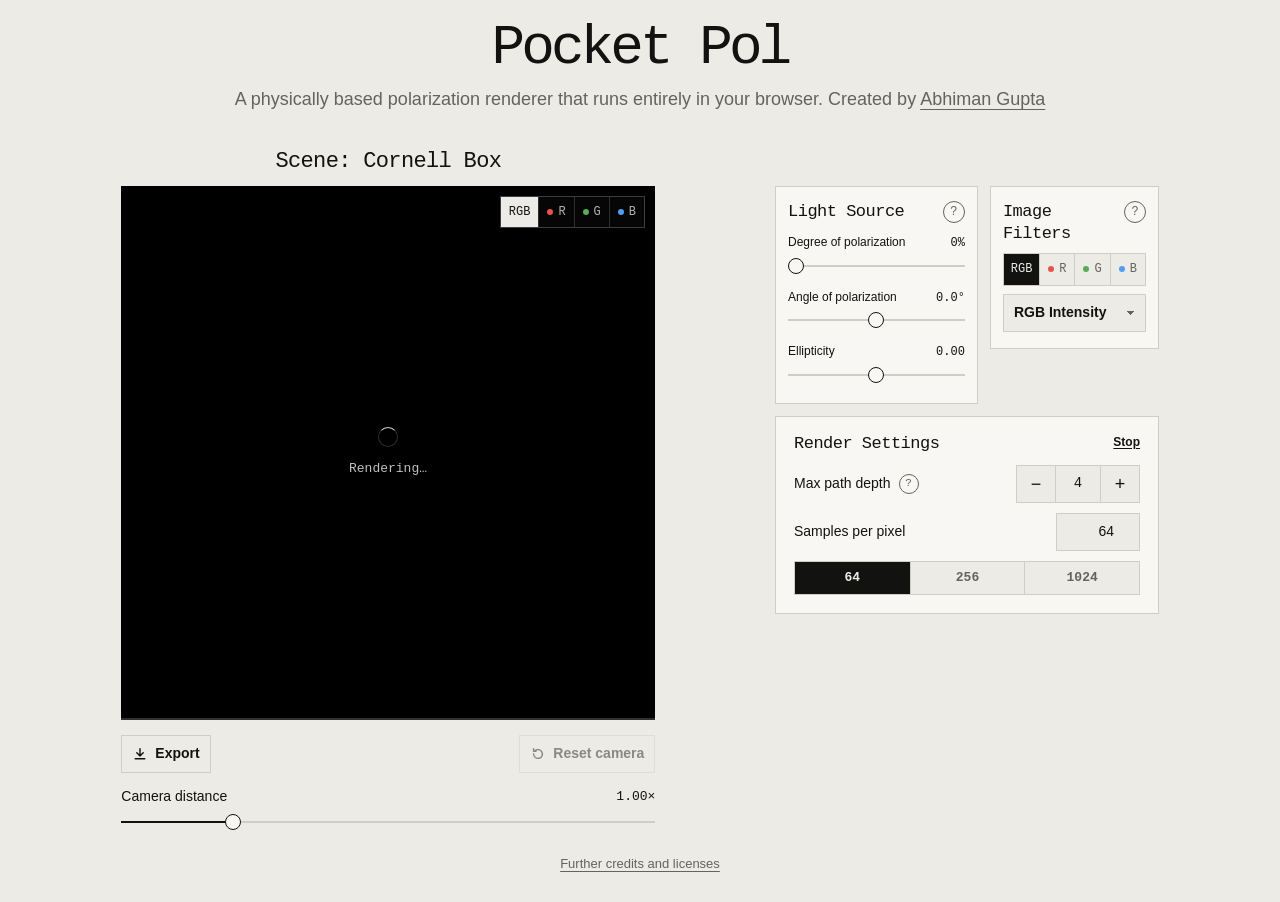
<file: web/index.html>
<!doctype html>
<html lang="en">
<head>
  <meta charset="utf-8">
  <meta http-equiv="Content-Security-Policy" content="default-src 'self'; script-src 'self'; worker-src 'self'; connect-src 'self'; img-src 'self' data: blob:; style-src 'self' https://fonts.googleapis.com; font-src https://fonts.gstatic.com; object-src 'none'; base-uri 'self'; form-action 'none'">
  <meta name="referrer" content="strict-origin-when-cross-origin">
  <meta name="viewport" content="width=device-width,initial-scale=1,viewport-fit=cover">
  <meta name="color-scheme" content="light">
  <meta name="theme-color" content="#ecebe6">
  <meta name="description" content="A physically based polarization renderer that runs entirely in your browser.">
  <title>Pocket Pol: A physically based polarization renderer in your browser</title>
  <link rel="icon" type="image/png" sizes="64x64" href="./favicon-64.png">
  <link rel="icon" type="image/png" sizes="32x32" href="./favicon-32.png">
  <link rel="apple-touch-icon" href="./apple-touch-icon.png">
  <meta property="og:type" content="website">
  <meta property="og:site_name" content="Pocket Pol">
  <meta property="og:url" content="https://pocket-pol.abhimangupta.com/">
  <meta property="og:title" content="Pocket Pol">
  <meta property="og:description" content="A physically based polarization renderer that runs entirely in your browser.">
  <meta property="og:image" content="https://pocket-pol.abhimangupta.com/preview.png">
  <meta property="og:image:width" content="512">
  <meta property="og:image:height" content="512">
  <meta property="og:image:alt" content="Pocket Pol render of the Cornell box with red and green walls">
  <meta name="twitter:card" content="summary">
  <meta name="twitter:title" content="Pocket Pol">
  <meta name="twitter:description" content="A physically based polarization renderer that runs entirely in your browser.">
  <meta name="twitter:image" content="https://pocket-pol.abhimangupta.com/preview.png">
  <link rel="preconnect" href="https://fonts.googleapis.com">
  <link rel="preconnect" href="https://fonts.gstatic.com" crossorigin>
  <link rel="stylesheet" href="https://fonts.googleapis.com/css2?family=DM+Mono:wght@400;500&family=DM+Sans:opsz,wght@9..40,400..700&display=swap">
  <link rel="stylesheet" href="./style.css?v=56">
  <script type="module" src="./app.mjs?v=56"></script>
</head>
<body>
  <main class="window">
    <header class="page-header">
      <h1 class="page-title">Pocket Pol</h1>
      <p class="page-subtitle">A physically based polarization renderer that runs entirely in your browser. <span class="page-credit">Created by <a href="https://abhimangupta.com/">Abhiman Gupta</a></span></p>
    </header>

    <section class="viewer" aria-label="Render viewport">
      <h2 class="scene-name">Scene: <span id="sceneName">Cornell Box</span></h2>
      <div class="figure">
        <div id="stage" tabindex="0" aria-label="Cornell Box render. Drag or use the arrow keys to orbit the camera.">
          <canvas id="image" width="512" height="512" aria-label="Rendered Cornell Box"></canvas>
          <div id="stageMessage" class="stage-message" aria-hidden="true"><span class="spinner"></span><span id="stageMessageText">Starting renderer…</span></div>
          <div id="orbitHint" class="orbit-overlay" aria-hidden="true">
            <svg class="orbit-arrow up" viewBox="0 0 24 24"><path d="M6 15l6-6 6 6"/></svg>
            <svg class="orbit-arrow left" viewBox="0 0 24 24"><path d="M15 6l-6 6 6 6"/></svg>
            <span class="orbit-label">Drag to orbit</span>
            <svg class="orbit-arrow right" viewBox="0 0 24 24"><path d="M9 6l6 6-6 6"/></svg>
            <svg class="orbit-arrow down" viewBox="0 0 24 24"><path d="M6 9l6 6 6-6"/></svg>
          </div>
          <div class="view-corner">
          <div id="channelHint" class="channel-hint" aria-hidden="true">
            <span>Toggle color channels</span>
            <svg viewBox="0 0 24 24"><path d="M4 12h15M14 7l5 5-5 5"/></svg>
          </div>
          <div id="viewSwitch" class="view-switch" role="radiogroup" aria-label="Image channel">
            <label title="RGB color"><input type="radio" name="view" value="rgb" checked><span>RGB</span></label>
            <label title="Red channel"><input type="radio" name="view" value="0"><span class="red">R</span></label>
            <label title="Green channel"><input type="radio" name="view" value="1"><span class="green">G</span></label>
            <label title="Blue channel"><input type="radio" name="view" value="2"><span class="blue">B</span></label>
          </div>
          </div>
          <progress id="progress" aria-label="Render progress" max="1" value="0"></progress>
        </div>
        <div id="colorbar" class="colorbar off" role="group" aria-labelledby="barTitle">
          <div id="barGradient"></div>
          <div id="barTicks" class="bar-ticks"></div>
          <span id="barTitle" class="bar-title"></span>
        </div>
      </div>
      <footer class="viewer-footer">
        <button id="exportOpen" type="button" aria-haspopup="dialog">
          <svg aria-hidden="true" viewBox="0 0 20 20" width="16" height="16"><path d="M10 3.5v9M6 8.5l4 4 4-4M4 16h12" fill="none" stroke="currentColor" stroke-width="1.8" stroke-linecap="round" stroke-linejoin="round"/></svg>
          Export
          <span id="exportBadge" class="export-badge" hidden></span>
        </button>
        <span id="status" class="visually-hidden" role="status" aria-live="polite">Ready</span>
        <button id="reset" type="button" disabled>
          <svg aria-hidden="true" viewBox="0 0 20 20" width="16" height="16"><path d="M4.5 10a5.5 5.5 0 1 0 1.6-3.9M4.5 3.5v3h3" fill="none" stroke="currentColor" stroke-width="1.8" stroke-linecap="round" stroke-linejoin="round"/></svg>
          Reset camera
        </button>
      </footer>
      <div id="distanceControl" class="distance-control"></div>
    </section>

    <aside class="sidebar" aria-label="Render controls">
      <div class="source-filter">
      <section class="light-panel card" aria-labelledby="lightTitle">
        <div class="section-head"><h2 id="lightTitle">Light Source</h2><button type="button" class="help-button" aria-haspopup="dialog" data-help="lightHelp" aria-label="Explain the light source terms">?</button></div>
        <div id="sourceControls"></div>
      </section>

      <section class="filter-panel card" aria-labelledby="filterTitle">
        <div class="section-head"><h2 id="filterTitle">Image Filters</h2><button type="button" class="help-button" aria-haspopup="dialog" data-help="filterHelp" aria-label="Explain the image filters">?</button></div>
        <div id="cardSwitch" class="segmented channel-switch" role="radiogroup" aria-label="Image channel">
          <label title="RGB color"><input type="radio" name="card-view" value="rgb" checked><span>RGB</span></label>
          <label title="Red channel"><input type="radio" name="card-view" value="0"><span class="red">R</span></label>
          <label title="Green channel"><input type="radio" name="card-view" value="1"><span class="green">G</span></label>
          <label title="Blue channel"><input type="radio" name="card-view" value="2"><span class="blue">B</span></label>
        </div>
        <label class="visually-hidden" for="filter">Image filter</label>
        <select id="filter"></select>
        <div id="analyzerControl" class="analyzer" hidden></div>
        <div id="logControl" class="log-control" hidden>
          <label class="row toggle">Log scale <input id="log" type="checkbox" role="switch"></label>
          <p id="logSuggestion" class="log-suggestion" hidden></p>
        </div>
      </section>
      </div>


      <p id="error" class="error-box" role="alert" hidden></p>

      <fieldset id="statistics" class="render-panel card">
        <legend class="visually-hidden">Render settings</legend>
        <div class="section-head"><h2>Render Settings</h2><button id="stopRender" type="button" class="link-button" hidden>Stop</button></div>
        <input type="hidden" id="preset" value="cornell">
        <div class="row">
          <span class="label-help"><span id="depthLabel">Max path depth</span><button type="button" class="help-button" aria-haspopup="dialog" data-help="depthHelp" aria-label="Explain max path depth">?</button></span>
          <div class="stepper" role="group" aria-labelledby="depthLabel">
            <button id="depthDown" type="button" aria-label="Decrease max path depth">−</button>
            <output id="depthValue" aria-live="polite">4</output>
            <button id="depthUp" type="button" aria-label="Increase max path depth">+</button>
          </div>
          <input type="hidden" id="max_depth" value="4">
        </div>
        <form id="estimateForm" novalidate>
          <label class="row">Samples per pixel <input id="spp" type="number" min="1" max="4096" required value="64" inputmode="numeric" enterkeyhint="go"></label>
          <div class="spp-presets" role="group" aria-label="Sample presets">
            <button type="button" data-spp="64">64</button>
            <button type="button" data-spp="256">256</button>
            <button type="button" data-spp="1024">1024</button>
          </div>
          <p id="sppError" class="hint error" hidden>Enter a whole number from 1 to 4096.</p>
        </form>
        <details hidden>
          <summary>Render statistics</summary>
          <dl>
            <div class="row"><dt>Completed</dt><dd id="completed">0 SPP</dd></div>
            <div class="row"><dt>Renderer</dt><dd id="backend">—</dd></div>
            <div class="row"><dt>GPU note</dt><dd id="gpuNote">—</dd></div>
            <div class="row"><dt>Last batch</dt><dd id="batch">—</dd></div>
            <div class="row"><dt>Image delivery</dt><dd id="delivery">—</dd></div>
            <div class="row"><dt>Image</dt><dd id="dimensions">—</dd></div>
          </dl>
        </details>
      </fieldset>
      </div>

      <section id="scalarControls" class="adjustments card" aria-labelledby="adjustTitle" hidden>
        <div class="section-head"><h2 id="adjustTitle">Image Adjustments <span class="advanced">(Advanced)</span></h2></div>
        <label class="row">Color map <select id="map"></select></label>
        <label class="row toggle">Show colorbar <input id="showColorbar" type="checkbox" role="switch" checked></label>
        <div class="row">
          <span>Range</span>
          <div class="range">
            <input id="minimum" type="number" aria-label="Range minimum" value="0" step="any" required>
            <span class="range-dash" aria-hidden="true">–</span>
            <input id="maximum" type="number" aria-label="Range maximum" value="1" step="any" required>
          </div>
        </div>
        <p id="rangeError" class="hint error" hidden>Maximum must be greater than minimum.</p>
      </section>
    </aside>
  </main>
  <dialog id="helpDialog" class="help-window" aria-labelledby="helpTitle">
    <div class="window-bar">
      <h2 id="helpTitle"></h2>
      <button id="helpClose" type="button" class="window-close" aria-label="Close">
        <svg aria-hidden="true" viewBox="0 0 20 20" width="16" height="16"><path d="M5 5l10 10M15 5L5 15" fill="none" stroke="currentColor" stroke-width="1.8" stroke-linecap="round"/></svg>
      </button>
    </div>
    <div class="help-body">
      <dl id="lightHelp" class="help-list" hidden>
        <dt>Unpolarized light</dt><dd>Light whose electric field has no preferred direction, like most lamps and sunlight. It is the default here: degree of polarization 0%.</dd>
        <dt>Degree of polarization</dt><dd>The fraction of the light that is polarized, from 0% (unpolarized) to 100% (fully polarized).</dd>
        <dt>Angle of polarization</dt><dd>The orientation of the polarization, from −90° to +90°, measured from horizontal.</dd>
        <dt>Ellipticity</dt><dd>The shape of the polarization: 0 is linear, +1 right circular, −1 left circular, and values in between are elliptical.</dd>
      </dl>
      <dl id="filterHelp" class="help-list" hidden></dl>
      <dl id="depthHelp" class="help-list" hidden>
        <dt>Max path depth</dt><dd>The most surfaces a ray of light may bounce off on its way from the light source to the camera. Each bounce can change the light's polarization through the Mueller matrix of the surface it hits.</dd>
        <dt>Low depth (1–2)</dt><dd>Depth 1 shows only the light source itself, and depth 2 adds direct lighting: surfaces lit straight from the lamp, with hard shadows and no color bleeding.</dd>
        <dt>Higher depth (3 and up)</dt><dd>Adds indirect light that bounces between walls: softer shadows, red and green light spilling onto the white surfaces, and polarization patterns built up over several reflections. Renders take longer as depth grows, and the image changes less after a few bounces.</dd>
      </dl>
    </div>
  </dialog>
  <dialog id="exportDialog" class="export-window" aria-labelledby="exportTitle">
    <div class="window-bar">
      <h2 id="exportTitle">Export render</h2>
      <button id="exportClose" type="button" class="window-close" aria-label="Close export window">
        <svg aria-hidden="true" viewBox="0 0 20 20" width="16" height="16"><path d="M5 5l10 10M15 5L5 15" fill="none" stroke="currentColor" stroke-width="1.8" stroke-linecap="round"/></svg>
      </button>
    </div>
    <div class="export-body">
      <div class="export-preview">
        <canvas id="exportCanvas" width="512" height="512" aria-label="Export render preview"></canvas>
        <span id="exportEmpty" class="export-empty">The high-quality render appears here.</span>
        <progress id="exportProgress" max="1" value="0" aria-label="Export progress"></progress>
      </div>
      <div class="export-settings">
        <p class="hint">Renders the current scene, light, and camera again at 512 × 512 with more samples per pixel, in the background. You can close this window and keep exploring while it runs.</p>
        <dl id="exportSummary" class="export-summary"></dl>
        <label class="row">Samples per pixel <input id="exportSpp" type="number" min="1" max="65536" required value="4096" inputmode="numeric"></label>
        <div class="spp-presets" role="group" aria-label="Export sample presets">
          <button type="button" data-export-spp="1024">1024</button>
          <button type="button" data-export-spp="4096">4096</button>
          <button type="button" data-export-spp="16384">16384</button>
        </div>
        <p id="exportEstimate" class="hint"></p>
        <p id="exportStatus" class="export-status" role="status" aria-live="polite"></p>
        <div class="export-actions">
          <button id="exportStart" type="button" class="primary">Start export render</button>
        </div>
        <div id="exportDownloads" class="export-downloads" hidden>
          <button id="downloadPng" type="button">Download PNG</button>
          <button id="downloadStokes" type="button">Download Stokes data (.zip)</button>
          <p class="hint">The PNG uses the filter, channel, and display settings you have selected. The zip holds float32 Stokes channels and JSON metadata.</p>
        </div>
      </div>
    </div>
  </dialog>
  <footer class="page-footer">
    <a href="./credits.html">Further credits and licenses</a>
  </footer>
</body>
</html>
</file>
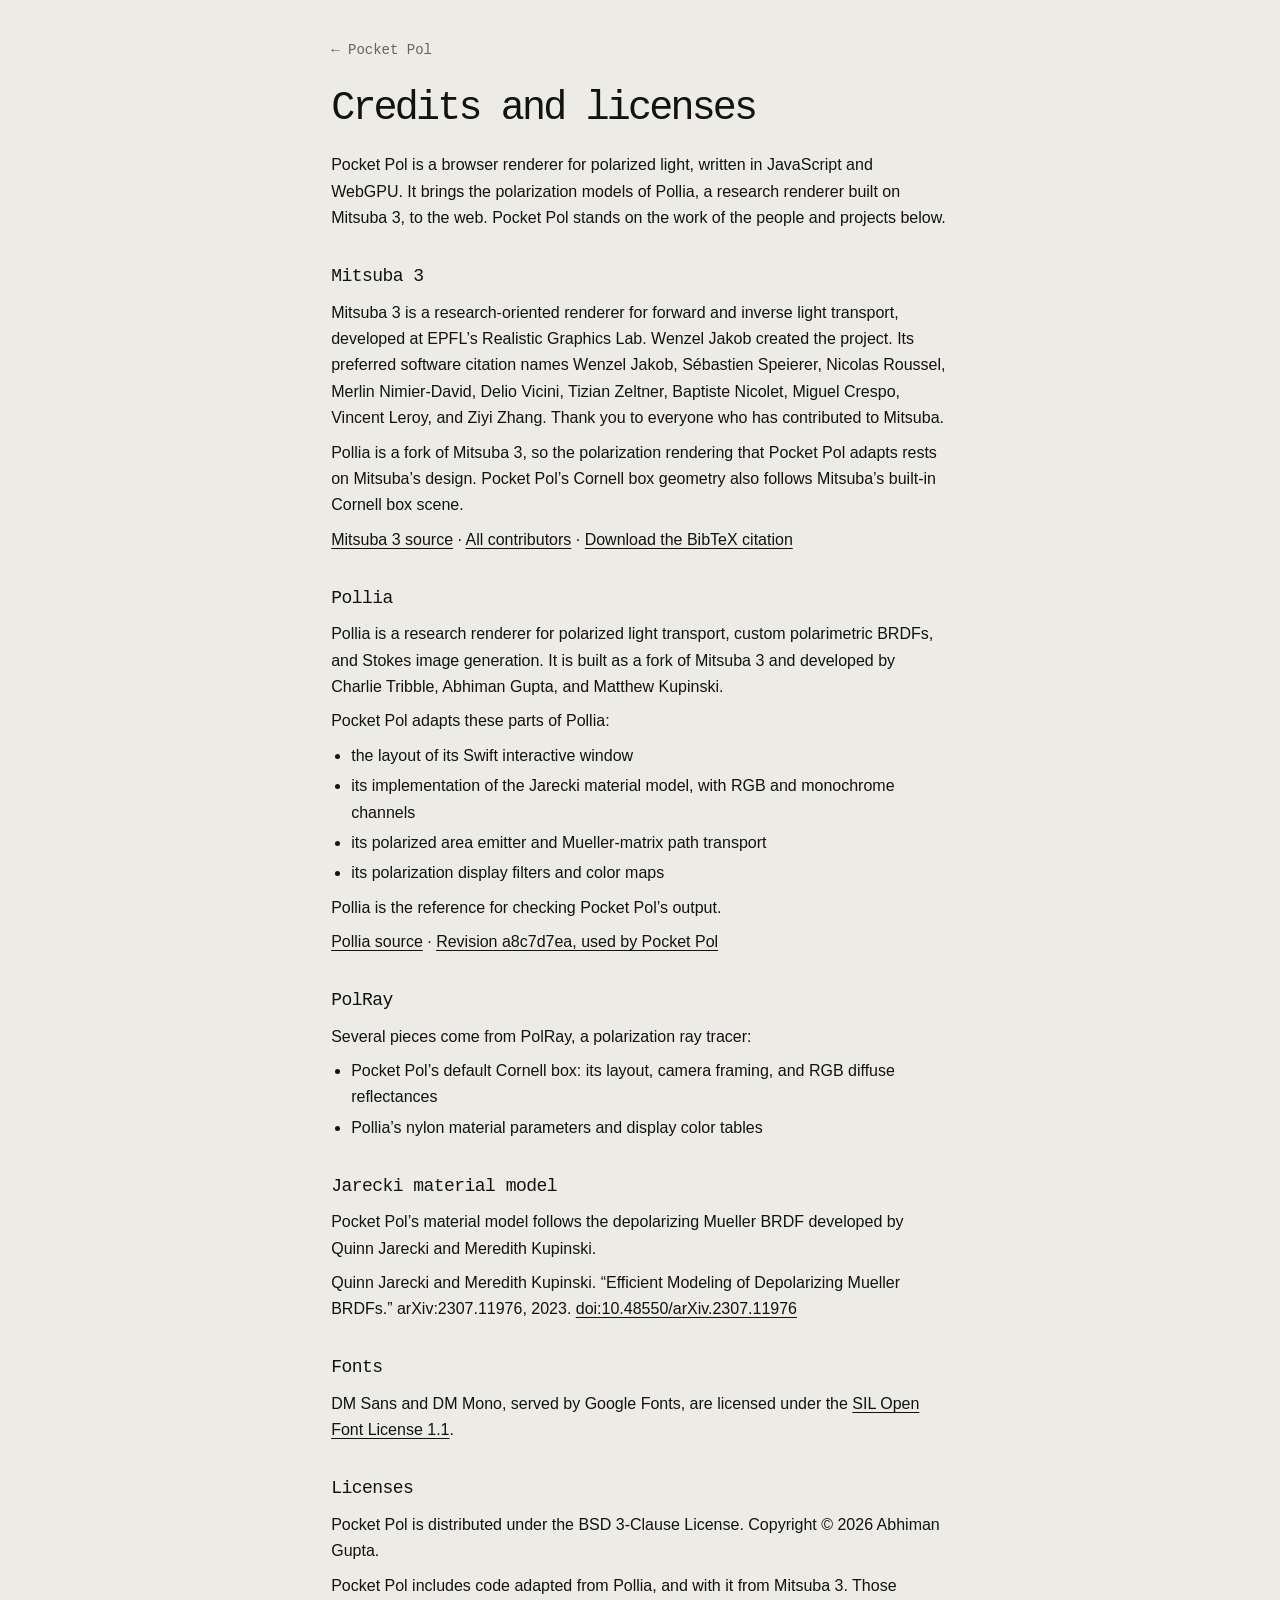
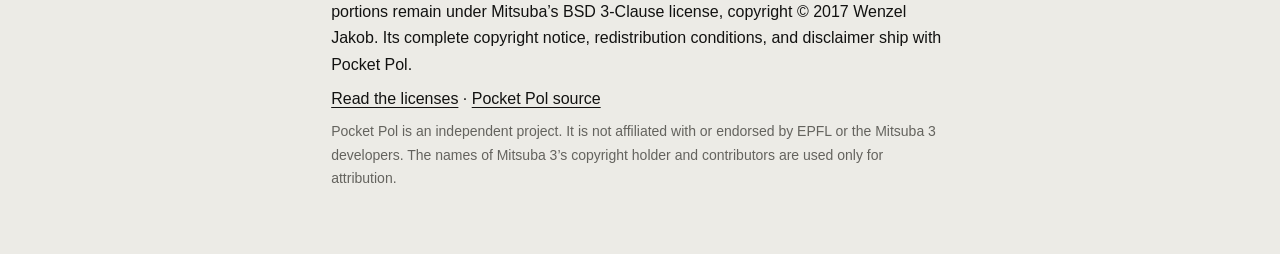
<file: web/credits.html>
<!doctype html>
<html lang="en">
<head>
  <meta charset="utf-8">
  <meta http-equiv="Content-Security-Policy" content="default-src 'self'; script-src 'self'; worker-src 'self'; connect-src 'self'; img-src 'self' data: blob:; style-src 'self' https://fonts.googleapis.com; font-src https://fonts.gstatic.com; object-src 'none'; base-uri 'self'; form-action 'none'">
  <meta name="referrer" content="strict-origin-when-cross-origin">
  <meta name="viewport" content="width=device-width,initial-scale=1">
  <title>Credits and licenses | Pocket Pol</title>
  <link rel="icon" type="image/png" sizes="64x64" href="./favicon-64.png">
  <link rel="apple-touch-icon" href="./apple-touch-icon.png">
  <link rel="stylesheet" href="https://fonts.googleapis.com/css2?family=DM+Mono:wght@400;500&family=DM+Sans:opsz,wght@9..40,400..700&display=swap">
  <link rel="stylesheet" href="./style.css?v=56">
</head>
<body>
  <main class="credits-page">
    <nav aria-label="Pocket Pol"><a href="./">← Pocket Pol</a></nav>
    <h1>Credits and licenses</h1>
    <p>Pocket Pol is a browser renderer for polarized light, written in JavaScript and WebGPU. It brings the polarization models of Pollia, a research renderer built on Mitsuba&nbsp;3, to the web. Pocket Pol stands on the work of the people and projects below.</p>

    <h2>Mitsuba 3</h2>
    <p>Mitsuba&nbsp;3 is a research-oriented renderer for forward and inverse light transport, developed at EPFL’s Realistic Graphics Lab. Wenzel Jakob created the project. Its preferred software citation names Wenzel Jakob, Sébastien Speierer, Nicolas Roussel, Merlin Nimier-David, Delio Vicini, Tizian Zeltner, Baptiste Nicolet, Miguel Crespo, Vincent Leroy, and Ziyi Zhang. Thank you to everyone who has contributed to Mitsuba.</p>
    <p>Pollia is a fork of Mitsuba&nbsp;3, so the polarization rendering that Pocket Pol adapts rests on Mitsuba’s design. Pocket Pol’s Cornell box geometry also follows Mitsuba’s built-in Cornell box scene.</p>
    <p><a href="https://github.com/mitsuba-renderer/mitsuba3">Mitsuba 3 source</a> · <a href="https://github.com/mitsuba-renderer/mitsuba3/graphs/contributors">All contributors</a> · <a href="./mitsuba3.bib" download>Download the BibTeX citation</a></p>

    <h2>Pollia</h2>
    <p>Pollia is a research renderer for polarized light transport, custom polarimetric BRDFs, and Stokes image generation. It is built as a fork of Mitsuba&nbsp;3 and developed by Charlie Tribble, Abhiman Gupta, and Matthew Kupinski.</p>
    <p>Pocket Pol adapts these parts of Pollia:</p>
    <ul>
      <li>the layout of its Swift interactive window</li>
      <li>its implementation of the Jarecki material model, with RGB and monochrome channels</li>
      <li>its polarized area emitter and Mueller-matrix path transport</li>
      <li>its polarization display filters and color maps</li>
    </ul>
    <p>Pollia is the reference for checking Pocket Pol’s output.</p>
    <p><a href="https://github.com/cmtribble3/pollia">Pollia source</a> · <a href="https://github.com/cmtribble3/pollia/tree/a8c7d7eaa55c20473a20f63de5986fc7f29e77d7">Revision a8c7d7ea, used by Pocket Pol</a></p>

    <h2>PolRay</h2>
    <p>Several pieces come from PolRay, a polarization ray tracer:</p>
    <ul>
      <li>Pocket Pol’s default Cornell box: its layout, camera framing, and RGB diffuse reflectances</li>
      <li>Pollia’s nylon material parameters and display color tables</li>
    </ul>

    <h2>Jarecki material model</h2>
    <p>Pocket Pol’s material model follows the depolarizing Mueller BRDF developed by Quinn Jarecki and Meredith Kupinski.</p>
    <p>Quinn Jarecki and Meredith Kupinski. “Efficient Modeling of Depolarizing Mueller BRDFs.” arXiv:2307.11976, 2023. <a href="https://doi.org/10.48550/arXiv.2307.11976">doi:10.48550/arXiv.2307.11976</a></p>

    <h2>Fonts</h2>
    <p>DM Sans and DM Mono, served by Google Fonts, are licensed under the <a href="https://openfontlicense.org/">SIL Open Font License 1.1</a>.</p>

    <h2>Licenses</h2>
    <p>Pocket Pol is distributed under the BSD 3-Clause License. Copyright © 2026 Abhiman Gupta.</p>
    <p>Pocket Pol includes code adapted from Pollia, and with it from Mitsuba&nbsp;3. Those portions remain under Mitsuba’s BSD 3-Clause license, copyright © 2017 Wenzel Jakob. Its complete copyright notice, redistribution conditions, and disclaimer ship with Pocket Pol.</p>
    <p><a href="./LICENSE">Read the licenses</a> · <a href="https://github.com/abhiman-gupta/pocket-pol">Pocket Pol source</a></p>
    <p class="note">Pocket Pol is an independent project. It is not affiliated with or endorsed by EPFL or the Mitsuba&nbsp;3 developers. The names of Mitsuba&nbsp;3’s copyright holder and contributors are used only for attribution.</p>
  </main>
</body>
</html>
</file>
<file: web/style.css>
/* Palette and type follow abhimangupta.com: warm paper, ink, DM Mono display, DM Sans text. */
:root {
  color-scheme: light;
  --paper: #ecebe6;
  --paper-2: #e1e0da;
  --mat: #f8f7f3;
  --ink: #121211;
  --muted: #64635e;
  --faint: #8d8b84;
  --line: #cfcdc6;
  --track: #cfcdc6;
  --focus: #121211;
  --stage: #0b0b0a;
  --error: #9b2c1f;
  --error-bg: #f3e4df;
  --ok: #4f7a52;
  --busy: #b07d1c;
  --display: "DM Mono", ui-monospace, Menlo, monospace;
  --sans: "DM Sans", "Helvetica Neue", Arial, sans-serif;
  --d-track: -.07em;
  --d-track-sm: -.03em;
  --ease: cubic-bezier(.22, 1, .36, 1);
  --gutter: clamp(16px, 4vw, 56px);
  font: 16px/1.55 var(--sans);
  color: var(--ink);
  background: var(--paper);
  accent-color: var(--ink);
}

* { box-sizing: border-box; }
[hidden] { display: none !important; }
html { -webkit-text-size-adjust: 100%; }
body { margin: 0; min-height: 100dvh; background: var(--paper); }
h1, h2, h3, dl, dd, p { margin: 0; }
::selection { background: var(--ink); color: var(--paper); }
.visually-hidden {
  position: absolute;
  overflow: hidden;
  width: 1px;
  height: 1px;
  padding: 0;
  clip-path: inset(50%);
  white-space: nowrap;
}

/* Page */
.window {
  display: grid;
  grid-template-columns: minmax(0, clamp(300px, calc(100dvh - var(--chrome, 280px)), 860px)) clamp(340px, 30vw, 440px);
  grid-template-areas: "header header" "viewer sidebar";
  justify-content: center;
  align-items: start;
  gap: clamp(20px, 2.6vw, 36px) clamp(20px, 2.6vw, 40px);
  max-width: 1720px;
  margin-inline: auto;
  padding: clamp(12px, 1.6vw, 24px) var(--gutter) 12px;
}
.page-header { grid-area: header; text-align: center; }
.page-title {
  font-family: var(--display);
  font-size: clamp(2.25rem, 5vw, 3.5rem);
  font-weight: 500;
  line-height: 1;
  letter-spacing: var(--d-track);
}
.page-subtitle {
  margin-top: 10px;
  color: var(--muted);
  font-size: clamp(.9375rem, 1.5vw, 1.125rem);
  text-wrap: balance;
}
.page-credit { white-space: nowrap; }
.page-credit a { color: inherit; text-decoration: underline; text-underline-offset: .2em; }
.page-credit a:hover { color: var(--ink); }
.window { --scene-size: clamp(1.125rem, 2vw, 1.375rem); --scene-gap: 10px; }
.scene-name {
  margin: 0 0 var(--scene-gap);
  text-align: center;
  font-family: var(--display);
  font-size: var(--scene-size);
  line-height: 1.3;
  font-weight: 500;
  letter-spacing: var(--d-track-sm);
}
.page-footer {
  padding: 8px var(--gutter) calc(28px + env(safe-area-inset-bottom));
  text-align: center;
  font-size: .8125rem;
}
.page-footer a { color: var(--muted); text-underline-offset: .2em; }
.page-footer a:hover { color: var(--ink); }

/* Viewer */
.viewer { grid-area: viewer; min-width: 0; font-size: .875rem; }
#stage {
  position: relative;
  aspect-ratio: 1;
  overflow: hidden;
  background: var(--stage);
  touch-action: none;
  cursor: grab;
  user-select: none;
  -webkit-user-select: none;
  -webkit-touch-callout: none;
}
#stage:focus-visible { outline: 1px solid var(--ink); outline-offset: 4px; }
#stage.orbiting { cursor: grabbing; }
#image {
  display: block;
  width: 100%;
  height: 100%;
  background: var(--stage);
}
/* Drag previews are low resolution: scale them smoothly and soften them instead of showing blocks. */
#stage.preview #image { image-rendering: auto; filter: blur(1.5px); }
.stage-message {
  position: absolute;
  inset: 0;
  display: grid;
  place-content: center;
  justify-items: center;
  gap: 12px;
  color: rgb(255 255 255 / 75%);
  font-family: var(--display);
  font-size: .8125rem;
  pointer-events: none;
}
.spinner {
  width: 20px;
  height: 20px;
  border: 1.5px solid rgb(255 255 255 / 18%);
  border-top-color: rgb(255 255 255 / 80%);
  border-radius: 50%;
  animation: spin .9s linear infinite;
}
.stage-message.failed .spinner { display: none; }
@keyframes spin { to { transform: rotate(1turn); } }

#progress {
  position: absolute;
  inset-inline: 0;
  inset-block-end: 0;
  display: block;
  width: 100%;
  height: 2px;
  border: 0;
  appearance: none;
  background: rgb(255 255 255 / 10%);
  opacity: 0;
  transition: opacity .25s;
  pointer-events: none;
}
#progress.active { opacity: 1; }
#progress::-webkit-progress-bar { background: rgb(255 255 255 / 10%); }
#progress::-webkit-progress-value { background: var(--paper); transition: width .2s; }
#progress::-moz-progress-bar { background: var(--paper); }

/* Colorbar sits outside the image like a figure legend. */
.figure {
  display: grid;
  grid-template-columns: minmax(0, 1fr) auto;
  gap: 12px;
}
.colorbar {
  display: grid;
  grid-template-columns: 12px auto 14px;
  gap: 6px;
  min-width: 0;
  padding-block: 2px;
  color: var(--muted);
  font-family: var(--display);
  font-size: .75rem;
  line-height: 1;
  transition: opacity .15s;
}
.colorbar.off { visibility: hidden; opacity: 0; }
#barGradient { box-shadow: inset 0 0 0 1px rgb(0 0 0 / 12%); }
.bar-ticks { position: relative; min-width: 3em; }
.bar-ticks output {
  position: absolute;
  left: 0;
  bottom: var(--at);
  padding-left: 6px;
  transform: translateY(50%);
  font-variant-numeric: tabular-nums;
  white-space: nowrap;
}
.bar-ticks sup { font-size: .75em; line-height: 0; }
.bar-ticks output::before {
  content: "";
  position: absolute;
  left: -6px;
  top: 50%;
  width: 7px;
  border-top: 1px solid var(--faint);
}
.bar-title {
  align-self: center;
  justify-self: center;
  writing-mode: vertical-rl;
  transform: rotate(180deg);
  color: var(--ink);
  font-family: var(--sans);
  font-weight: 600;
  white-space: nowrap;
}

.viewer-footer {
  display: grid;
  grid-template-columns: 1fr 1fr;
  align-items: center;
  gap: 12px;
  min-height: 56px;
  padding-top: 12px;
}
#exportOpen, #reset { display: inline-flex; align-items: center; gap: 7px; white-space: nowrap; }
#exportOpen { justify-self: start; }
#reset { justify-self: end; }
.export-badge {
  padding: 1px 7px;
  border-radius: 99px;
  background: var(--paper-2);
  color: var(--muted);
  font-family: var(--display);
  font-size: .6875rem;
  font-weight: 500;
}
.export-badge.ready { background: var(--ink); color: var(--paper); }

/* Channel switch in the image's top-right corner. */
.view-corner {
  position: absolute;
  inset-block-start: 10px;
  inset-inline-end: 10px;
  display: flex;
  align-items: center;
  gap: 6px;
  pointer-events: none;
}
.view-switch {
  pointer-events: auto;
  display: flex;
  border: 1px solid rgb(255 255 255 / 22%);
  background: rgb(11 11 10 / 62%);
  -webkit-backdrop-filter: blur(6px);
  backdrop-filter: blur(6px);
  cursor: default;
}
.view-switch label { position: relative; cursor: pointer; }
.view-switch label + label { border-left: 1px solid rgb(255 255 255 / 16%); }
.view-switch input { position: absolute; inset: 0; margin: 0; opacity: 0; cursor: pointer; }
.view-switch span {
  display: flex;
  align-items: center;
  justify-content: center;
  gap: 5px;
  min-width: 34px;
  min-height: 30px;
  padding: 0 8px;
  color: rgb(255 255 255 / 70%);
  font-family: var(--display);
  font-size: .75rem;
  font-weight: 500;
  transition: background-color .15s, color .15s;
}
:is(.view-switch, .channel-switch) :is(span.red, span.green, span.blue)::before {
  content: "";
  width: 6px;
  height: 6px;
  border-radius: 50%;
}
:is(.view-switch, .channel-switch) span.red::before { background: #e5534b; }
:is(.view-switch, .channel-switch) span.green::before { background: #57ab5a; }
:is(.view-switch, .channel-switch) span.blue::before { background: #539bf5; }
.view-switch label:hover span { color: #fff; }
.view-switch input:checked + span { background: var(--paper); color: var(--ink); }
.view-switch input:focus-visible + span { outline: 1px solid #fff; outline-offset: -3px; }

/* Channel hint: points at the channel switch on load, like the orbit hint. */
.channel-hint {
  display: flex;
  align-items: center;
  gap: 4px;
  color: #fff;
  font-family: var(--display);
  font-size: .75rem;
  white-space: nowrap;
  pointer-events: none;
  transition: opacity .6s var(--ease), visibility .6s;
}
.channel-hint span { padding: 4px 9px; border: 1px solid rgb(255 255 255 / 35%); background: rgb(11 11 10 / 60%); }
.channel-hint svg {
  width: 24px;
  height: 24px;
  fill: none;
  stroke: currentColor;
  stroke-width: 2;
  stroke-linecap: round;
  stroke-linejoin: round;
  filter: drop-shadow(0 0 3px rgb(0 0 0 / 60%));
  animation: nudge-x 1.6s var(--ease) infinite alternate;
}
.channel-hint.gone { opacity: 0; visibility: hidden; }

/* Orbit hint: four arrows around "Drag to orbit", shown over the image on load. */
.orbit-overlay {
  position: absolute;
  inset: 0;
  display: grid;
  grid-template: "a up b" auto "left label right" auto "c down d" auto / auto auto auto;
  place-content: center;
  place-items: center;
  gap: 6px 10px;
  color: #fff;
  background: radial-gradient(circle at center, rgb(0 0 0 / 45%), transparent 42%);
  pointer-events: none;
  transition: opacity .6s var(--ease), visibility .6s;
}
.orbit-overlay.gone, #stage:has(.stage-message:not([hidden])) :is(.orbit-overlay, .channel-hint) { opacity: 0; visibility: hidden; }
.orbit-label {
  grid-area: label;
  padding: 6px 12px;
  border: 1px solid rgb(255 255 255 / 35%);
  background: rgb(11 11 10 / 55%);
  font-family: var(--display);
  font-size: .8125rem;
  letter-spacing: .04em;
  white-space: nowrap;
}
.orbit-arrow { width: 28px; height: 28px; fill: none; stroke: currentColor; stroke-width: 2; stroke-linecap: round; stroke-linejoin: round; filter: drop-shadow(0 0 3px rgb(0 0 0 / 60%)); }
.orbit-arrow.up { grid-area: up; animation: nudge-y 1.6s var(--ease) infinite alternate; }
.orbit-arrow.down { grid-area: down; animation: nudge-y 1.6s var(--ease) infinite alternate-reverse; }
.orbit-arrow.left { grid-area: left; animation: nudge-x 1.6s var(--ease) infinite alternate; }
.orbit-arrow.right { grid-area: right; animation: nudge-x 1.6s var(--ease) infinite alternate-reverse; }
@keyframes nudge-y { from { transform: translateY(-3px); } to { transform: translateY(3px); } }
@keyframes nudge-x { from { transform: translateX(-3px); } to { transform: translateX(3px); } }

/* Sidebar */
.sidebar {
  grid-area: sidebar;
  display: grid;
  gap: 12px;
  min-width: 0;
  font-size: .875rem;
}
@media (min-width: 821px) {
  .sidebar { position: sticky; top: 16px; max-height: calc(100dvh - 32px); overflow-y: auto; scrollbar-width: thin; }
}
.card { border: 1px solid var(--line); background: var(--mat); }
.panel-switch {
  display: grid;
  grid-template-columns: repeat(2, minmax(0, 1fr));
  border-bottom: 1px solid var(--line);
}
.panel-switch button {
  min-height: 44px;
  border: 0;
  border-bottom: 1px solid transparent;
  margin-bottom: -1px;
  background: transparent;
  color: var(--muted);
  font-size: .75rem;
  font-weight: 600;
  letter-spacing: .12em;
  text-transform: uppercase;
}
.panel-switch button:hover:enabled { background: transparent; color: var(--ink); }
.panel-switch button[aria-selected="true"] { border-bottom-color: var(--ink); color: var(--ink); }
.settings-panel { padding: 16px 18px 18px; }
.light-panel, .filter-panel, .estimate-panel, .render-panel { padding: 16px 18px 18px; }
.light-panel .row:last-of-type { margin-bottom: 0; }
fieldset { min-width: 0; margin: 0; padding: 0; border: 0; }
.panel-fields > legend, .section-head {
  display: flex;
  align-items: flex-start;
  justify-content: space-between;
  gap: 8px;
  width: 100%;
  margin: 0 0 8px;
  padding: 0;
}
.panel-fields > legend > span:first-child, .section-head h2 {
  font-family: var(--display);
  font-size: 1.0625rem;
  line-height: 22px;
  font-weight: 500;
  letter-spacing: var(--d-track-sm);
}
.tag {
  padding: 1px 8px;
  border: 1px solid var(--line);
  border-radius: 99px;
  color: var(--muted);
  font-size: .625rem;
  font-weight: 600;
  letter-spacing: .12em;
  text-transform: uppercase;
  white-space: nowrap;
}
.tag.live::before {
  content: "";
  display: inline-block;
  width: 6px;
  height: 6px;
  margin-right: 5px;
  border-radius: 50%;
  background: var(--ok);
  vertical-align: 1px;
}
.subsection { margin-top: 14px; padding-top: 12px; border-top: 1px solid var(--line); }
.subsection h3 { color: var(--muted); font-size: .6875rem; font-weight: 600; letter-spacing: .12em; text-transform: uppercase; }

.row {
  display: flex;
  align-items: center;
  justify-content: space-between;
  gap: 10px;
  margin: 10px 0;
  white-space: nowrap;
}
select, button, input[type="number"] {
  min-height: 38px;
  padding: 5px 10px;
  border: 1px solid var(--line);
  border-radius: 0;
  background-color: var(--paper);
  color: inherit;
  font: inherit;
}
select {
  appearance: none;
  width: min(60%, 200px);
  min-width: 0;
  padding-right: 28px;
  text-overflow: ellipsis;
  background-image: linear-gradient(45deg, transparent 50%, var(--muted) 50%),
    linear-gradient(135deg, var(--muted) 50%, transparent 50%);
  background-position: right 14px center, right 10px center;
  background-size: 4px 4px;
  background-repeat: no-repeat;
  cursor: pointer;
}
select:hover:enabled, input[type="number"]:hover:enabled { border-color: var(--muted); }
input[type="number"] { width: 84px; min-width: 0; font-variant-numeric: tabular-nums; text-align: right; }
input[type="number"].invalid { border-color: var(--error); background-color: var(--error-bg); }
button { cursor: pointer; font-weight: 600; transition: background-color .15s, border-color .15s, color .15s; }
button:hover:enabled { background-color: var(--paper-2); border-color: var(--muted); }
button:disabled, input:disabled, select:disabled { cursor: not-allowed; opacity: .45; }
.primary {
  border-color: var(--ink);
  background-color: var(--ink);
  color: var(--paper);
  font-size: .8125rem !important;
  letter-spacing: .12em;
  text-transform: uppercase;
}
.primary:hover:enabled { border-color: #2c2c2a; background-color: #2c2c2a; }
.primary.stop { border-color: var(--ink); background-color: transparent; color: var(--ink); }
.primary.stop:hover:enabled { background-color: var(--paper-2); }
:focus-visible { outline: 1px solid var(--focus); outline-offset: 2px; }

/* Segmented control */
.segmented {
  display: inline-grid;
  grid-auto-columns: 1fr;
  grid-auto-flow: column;
  width: min(60%, 200px);
  border: 1px solid var(--line);
  background: var(--paper);
}
.segmented label { position: relative; cursor: pointer; }
.segmented label + label { border-left: 1px solid var(--line); }
.segmented input { position: absolute; inset: 0; margin: 0; opacity: 0; cursor: pointer; }
.segmented span {
  display: block;
  padding: 7px 8px;
  color: var(--muted);
  font-weight: 600;
  text-align: center;
  transition: background-color .15s, color .15s;
}
.segmented label:hover span { color: var(--ink); }
.segmented input:checked + span { background: var(--ink); color: var(--paper); }
.segmented input:focus-visible + span { outline: 1px solid var(--focus); outline-offset: 2px; }

/* Toggles */
.toggle input[type="checkbox"] {
  appearance: none;
  position: relative;
  flex: none;
  width: 34px;
  height: 20px;
  margin: 0;
  border-radius: 99px;
  background: var(--track);
  cursor: pointer;
  transition: background-color .15s;
}
.toggle input[type="checkbox"]::after {
  content: "";
  position: absolute;
  inset-block-start: 2px;
  inset-inline-start: 2px;
  width: 16px;
  height: 16px;
  border-radius: 50%;
  background: var(--mat);
  transition: transform .2s var(--ease);
}
.toggle input[type="checkbox"]:checked { background: var(--ink); }
.toggle input[type="checkbox"]:checked::after { transform: translateX(14px); }
.toggle input[type="checkbox"]:disabled { opacity: .4; cursor: not-allowed; }
.range input { flex: 1; width: 0; }
.range-dash { color: var(--faint); }

details { margin-top: 14px; padding-top: 12px; border-top: 1px solid var(--line); }
summary { cursor: pointer; color: var(--muted); }
summary:hover { color: var(--ink); }
details dl { margin-top: 9px; }
details dl .row { margin: 4px 0; white-space: normal; align-items: baseline; }
details dd { text-align: right; }

/* Sliders */
.slider { display: block; margin-top: 12px; }
.slider .row { margin: 0; }
.slider input {
  appearance: none;
  display: block;
  width: 100%;
  min-height: 24px;
  margin: 2px 0 0;
  background: transparent;
  cursor: pointer;
  --from: 0%;
  --to: 0%;
}
.slider input:disabled { cursor: not-allowed; }
.slider input::-webkit-slider-runnable-track {
  height: 2px;
  background: linear-gradient(to right, var(--track) var(--from), var(--ink) var(--from) var(--to), var(--track) var(--to));
}
.slider input::-webkit-slider-thumb {
  appearance: none;
  width: 16px;
  height: 16px;
  margin-top: -7px;
  border: 1px solid var(--ink);
  border-radius: 50%;
  background: var(--mat);
  transition: transform .15s var(--ease);
}
.slider input:active::-webkit-slider-thumb { transform: scale(1.15); }
.slider input::-moz-range-track {
  height: 2px;
  background: linear-gradient(to right, var(--track) var(--from), var(--ink) var(--from) var(--to), var(--track) var(--to));
}
.slider input::-moz-range-thumb {
  box-sizing: border-box;
  width: 16px;
  height: 16px;
  border: 1px solid var(--ink);
  border-radius: 50%;
  background: var(--mat);
}
.slider output, dd { font-family: var(--display); font-variant-numeric: tabular-nums; }
.slider output { color: var(--ink); font-size: .8125rem; }
dt, .hint { color: var(--muted); }
.hint { margin: 10px 0; font-size: .8125rem; }
.hint.error { color: var(--error); }

.filter-panel select { width: 100%; font-weight: 600; }
.adjustments { padding: 16px 18px 10px; }
.adjustments .range { width: min(60%, 200px); }
.distance-control { margin-top: 4px; }
.distance-control .slider { margin-top: 6px; }
.stack { display: grid; gap: 4px; margin: 10px 0; font-size: .8125rem; }
.stack select { width: 100%; font-weight: 400; }
.range { display: flex; align-items: center; gap: 6px; }
.view-hint { margin: 10px 0 0; color: var(--muted); font-size: .8125rem; }

/* Light Source and Filter sit side by side on wider screens and stack on phones. */
.source-filter { display: grid; grid-template-columns: repeat(2, minmax(0, 1fr)); gap: 12px; align-items: start; }
.source-filter .card { padding: 14px 12px 16px; }
/* When the sidebar is wide enough, give the light sliders room for their labels and values on one line
   without cutting off the filter name. */
.sidebar { container-type: inline-size; }
@container (min-width: 360px) {
  .source-filter { grid-template-columns: minmax(0, 1.2fr) minmax(0, 1fr); }
}
.source-filter select { width: 100%; font-weight: 600; }
.source-filter .slider .row { align-items: baseline; white-space: normal; line-height: 1.3; gap: 6px; font-size: .75rem; }
.source-filter .slider output { font-size: .75rem; }

/* Analyzer slider */
.analyzer .slider { margin-top: 14px; }

/* Render panel */
.spp-presets { display: grid; grid-template-columns: repeat(3, 1fr); border: 1px solid var(--line); background: var(--paper); }
.spp-presets button {
  min-height: 32px;
  padding: 2px 6px;
  border: 0;
  color: var(--muted);
  font-family: var(--display);
  font-size: .8125rem;
}
.spp-presets button + button { border-left: 1px solid var(--line); }
.spp-presets button:hover:enabled { border-color: var(--line); color: var(--ink); }
.spp-presets button[aria-pressed="true"] { background: var(--ink); color: var(--paper); }
.render-state { display: inline-flex; align-items: baseline; gap: 10px; min-width: 0; }
.render-text { color: var(--muted); font-family: var(--display); font-size: .75rem; white-space: nowrap; }
.link-button {
  min-height: 0;
  padding: 0;
  border: 0;
  background: none;
  color: var(--ink);
  font-size: .75rem;
  text-decoration: underline;
  text-underline-offset: .2em;
}
.link-button:hover:enabled { background: none; color: var(--muted); }

/* Max depth stepper */
.stepper { display: inline-grid; grid-template-columns: 38px 46px 38px; border: 1px solid var(--line); background: var(--paper); }
.stepper button { min-height: 36px; padding: 0; border: 0; font-size: 1.125rem; font-weight: 500; line-height: 1; }
.stepper output {
  display: grid;
  place-items: center;
  border-inline: 1px solid var(--line);
  font-family: var(--display);
  font-variant-numeric: tabular-nums;
}

/* Log scale switch and DoP suggestion in the Filter card */
.log-control { margin-top: 12px; padding-top: 2px; border-top: 1px solid var(--line); }
.log-control .row { margin-bottom: 0; font-size: .8125rem; }
.log-suggestion {
  margin-top: 10px;
  padding: 7px 9px;
  border-left: 2px solid var(--busy);
  background: var(--paper);
  font-size: .75rem;
  line-height: 1.45;
}

/* Export window */
.export-window {
  width: min(880px, calc(100vw - 32px));
  max-height: calc(100dvh - 32px);
  padding: 0;
  border: 1px solid var(--ink);
  background: var(--mat);
  color: var(--ink);
  font-size: .875rem;
}
.export-window::backdrop { background: rgb(18 18 17 / 45%); }
.window-bar {
  display: flex;
  align-items: center;
  justify-content: space-between;
  padding: 6px 6px 6px 18px;
  border-bottom: 1px solid var(--line);
  background: var(--paper);
}
.window-bar h2 { font-family: var(--display); font-size: 1.0625rem; font-weight: 500; letter-spacing: var(--d-track-sm); }
.window-close { display: grid; place-items: center; width: 38px; padding: 0; border-color: transparent; background: transparent; }
.export-body { display: grid; grid-template-columns: minmax(0, 1fr) minmax(0, 1fr); gap: 20px; padding: 18px; }
.export-preview { position: relative; align-self: start; aspect-ratio: 1; background: var(--stage); }
.export-preview canvas { display: block; width: 100%; height: 100%; }
.export-empty {
  position: absolute;
  inset: 0;
  display: grid;
  place-items: center;
  padding: 24px;
  color: rgb(255 255 255 / 60%);
  font-family: var(--display);
  font-size: .8125rem;
  text-align: center;
}
#exportProgress {
  position: absolute;
  inset-inline: 0;
  inset-block-end: 0;
  width: 100%;
  height: 3px;
  border: 0;
  appearance: none;
  background: rgb(255 255 255 / 10%);
  opacity: 0;
  transition: opacity .25s;
}
#exportProgress.active { opacity: 1; }
#exportProgress::-webkit-progress-bar { background: rgb(255 255 255 / 10%); }
#exportProgress::-webkit-progress-value { background: var(--paper); transition: width .2s; }
#exportProgress::-moz-progress-bar { background: var(--paper); }
.export-settings .hint:first-child { margin-top: 0; }
.export-summary { margin: 12px 0; padding: 8px 0; border-block: 1px solid var(--line); }
.export-summary .row { margin: 4px 0; align-items: baseline; white-space: normal; font-size: .8125rem; }
.export-summary dd { text-align: right; font-size: .75rem; }
.export-status { min-height: 1.4em; font-size: .8125rem; }
.export-actions { display: grid; margin-top: 12px; }
.export-actions button { min-height: 46px; }
.export-downloads { display: grid; gap: 8px; margin-top: 14px; padding-top: 14px; border-top: 1px solid var(--line); }
.export-downloads .hint { margin: 2px 0 0; font-size: .75rem; }
.error-box {
  margin-top: 12px;
  padding: 9px 11px;
  background: var(--error-bg);
  color: var(--error);
  font-size: .8125rem;
}

/* Credits */
.credits-page { max-width: 720px; margin: 0 auto; padding: 36px var(--gutter) 56px; line-height: 1.65; }
.credits-page nav a { color: var(--muted); font-family: var(--display); font-size: .875rem; text-decoration: none; }
.credits-page nav a:hover { color: var(--ink); }
.credits-page h1 { margin: 14px 0 10px; font-family: var(--display); font-size: clamp(1.75rem, 4vw, 2.5rem); font-weight: 500; letter-spacing: var(--d-track); }
.credits-page h2 { margin: 1.9rem 0 .5rem; font-family: var(--display); font-size: 1.125rem; font-weight: 500; letter-spacing: var(--d-track-sm); }
.credits-page p { margin: .5rem 0; }
.credits-page a { color: inherit; text-underline-offset: .18em; }
.credits-page code { padding: 1px 5px; background: var(--paper-2); font-family: var(--display); font-size: .875em; }
.credits-page ul { margin: .5rem 0; padding-left: 1.25rem; }
.credits-page li { margin: .25rem 0; }
.credits-page .note { color: var(--muted); font-size: .875rem; }

/* Wider screens: the footer shares the image's column so its buttons line up with the image edges, not the colorbar's. */
@media (min-width: 541px) {
  .viewer { display: grid; grid-template-columns: minmax(0, 1fr) auto; column-gap: 12px; }
  .figure { display: contents; }
  .viewer-footer, .distance-control { grid-column: 1; }
  .scene-name, #stage { grid-column: 1; }
  .colorbar { grid-column: 2; }
}

@media (max-width: 820px) {
  .window {
    grid-template-columns: minmax(0, 620px);
    grid-template-areas: "header" "viewer" "sidebar";
  }
  select, button, input[type="number"] { min-height: 44px; }
  .segmented span { padding-block: 10px; }
  .slider input { min-height: 30px; }
  .spp-presets button { min-height: 40px; }
  .stepper button { min-height: 42px; }
}
@media (max-width: 640px) {
  .export-window { width: 100vw; max-width: 100vw; height: 100dvh; max-height: 100dvh; margin: 0; border: 0; }
  .export-body { grid-template-columns: minmax(0, 1fr); padding: 14px 16px calc(20px + env(safe-area-inset-bottom)); }
  .export-preview { width: min(100%, 360px); justify-self: center; }
}
@media (max-width: 540px) {
  /* Stack Light Source and Filter on phones so neither leaves empty space beside the other
     and the slider labels and filter names fit on one line. */
  .source-filter { grid-template-columns: minmax(0, 1fr); }
  .viewer-footer { gap: 8px; }
  .view-switch span { min-width: 30px; min-height: 28px; padding: 0 6px; }
  /* Horizontal colorbar under the image keeps the render full width and centered on phones. */
  .figure { grid-template-columns: minmax(0, 1fr); gap: 10px; }
  .colorbar { grid-template-columns: none; grid-template-rows: 10px auto auto; gap: 4px; padding: 0; }
  .bar-ticks { min-width: 0; height: 1.9em; }
  .bar-ticks output { top: 0; bottom: auto; left: var(--at); padding: 7px 0 0; transform: translateX(-50%); }
  .bar-ticks output::before { left: 50%; top: -4px; width: 0; height: 7px; border-top: 0; border-left: 1px solid var(--faint); }
  .bar-title { writing-mode: horizontal-tb; transform: none; font-size: .75rem; }
  /* Only reserve room under the image when a colorbar is actually shown. */
  .colorbar.off { display: none; }
}
@media (prefers-reduced-motion: reduce) {
  *, *::before, *::after { animation-duration: .01ms !important; transition-duration: .01ms !important; }
}

/* Short desktop windows: tighten the header so the image, its buttons, and the distance slider fit without scrolling. */
@media (min-width: 821px) and (max-height: 760px) {
  .window { --chrome: 196px; padding-top: 14px; row-gap: 14px; }
  .page-title { font-size: 2.25rem; }
  .page-subtitle { margin-top: 4px; font-size: .9375rem; }
  .window { --scene-size: 1.0625rem; --scene-gap: 8px; }
  .viewer-footer { min-height: 48px; padding-top: 8px; }
}

/* Small images: the channel hint drops under the switch and points up at it. */
#stage { container: stage / inline-size; }
@container stage (max-width: 420px) {
  /* Keep the label on one line beside the switch, above the ceiling light. */
  .channel-hint { gap: 2px; }
  .view-corner { inset-block-start: 8px; inset-inline-end: 8px; }
  .channel-hint span { padding: 3px 6px; font-size: .625rem; letter-spacing: -.01em; }
  .channel-hint svg { width: 18px; height: 18px; }
}

/* (?) help buttons and their explanation panels */
.help-button {
  display: grid;
  place-items: center;
  flex: none;
  width: 22px;
  height: 22px;
  min-height: 0;
  padding: 0;
  border: 1px solid var(--muted);
  border-radius: 50%;
  background: transparent;
  color: var(--muted);
  font-family: var(--display);
  font-size: .75rem;
  font-weight: 500;
  line-height: 1;
}
.help-button:hover:enabled { border-color: var(--ink); background: var(--ink); color: var(--paper); }
.help-window {
  width: min(460px, calc(100vw - 32px));
  max-height: min(640px, calc(100dvh - 32px));
  padding: 0;
  border: 1px solid var(--ink);
  background: var(--mat);
  color: var(--ink);
  font-size: .875rem;
}
.help-window[open] { display: flex; flex-direction: column; }
.help-window::backdrop { background: rgb(18 18 17 / 45%); }
.help-body { overflow-y: auto; overscroll-behavior: contain; padding: 16px 18px 20px; -webkit-overflow-scrolling: touch; }
.help-list { margin: 0; line-height: 1.5; }
.help-list dt { color: var(--ink); font-weight: 600; }
.help-list dd { margin: 1px 0 9px; color: var(--muted); font-family: var(--sans); text-align: left; }
.help-list dd:last-child { margin-bottom: 0; }
@media (max-width: 540px) {
  .help-window { width: calc(100vw - 24px); max-height: calc(100dvh - 48px); }
}

/* RGB | R | G | B switch inside Image Filters, mirroring the one on the image */
.channel-switch { display: grid; width: 100%; margin-bottom: 8px; }
.channel-switch span { display: flex; align-items: center; justify-content: center; gap: 5px; padding: 6px 4px; font-family: var(--display); font-size: .75rem; font-weight: 500; }
.label-help { display: inline-flex; align-items: center; gap: 8px; }
.label-help .help-button { width: 20px; height: 20px; font-size: .6875rem; }
.advanced { color: var(--muted); font-size: .8125rem; letter-spacing: 0; }
@media (max-width: 540px) {
  /* Phones: the credit takes its own line under the tagline. */
  .page-credit { display: block; margin-top: 4px; font-size: .875rem; }
}
@media (min-width: 821px) {
  /* Desktop: start the sidebar level with the top edge of the image, below the scene name. */
  .sidebar { margin-top: calc(var(--scene-size) * 1.3 + var(--scene-gap)); }
}
</file>
